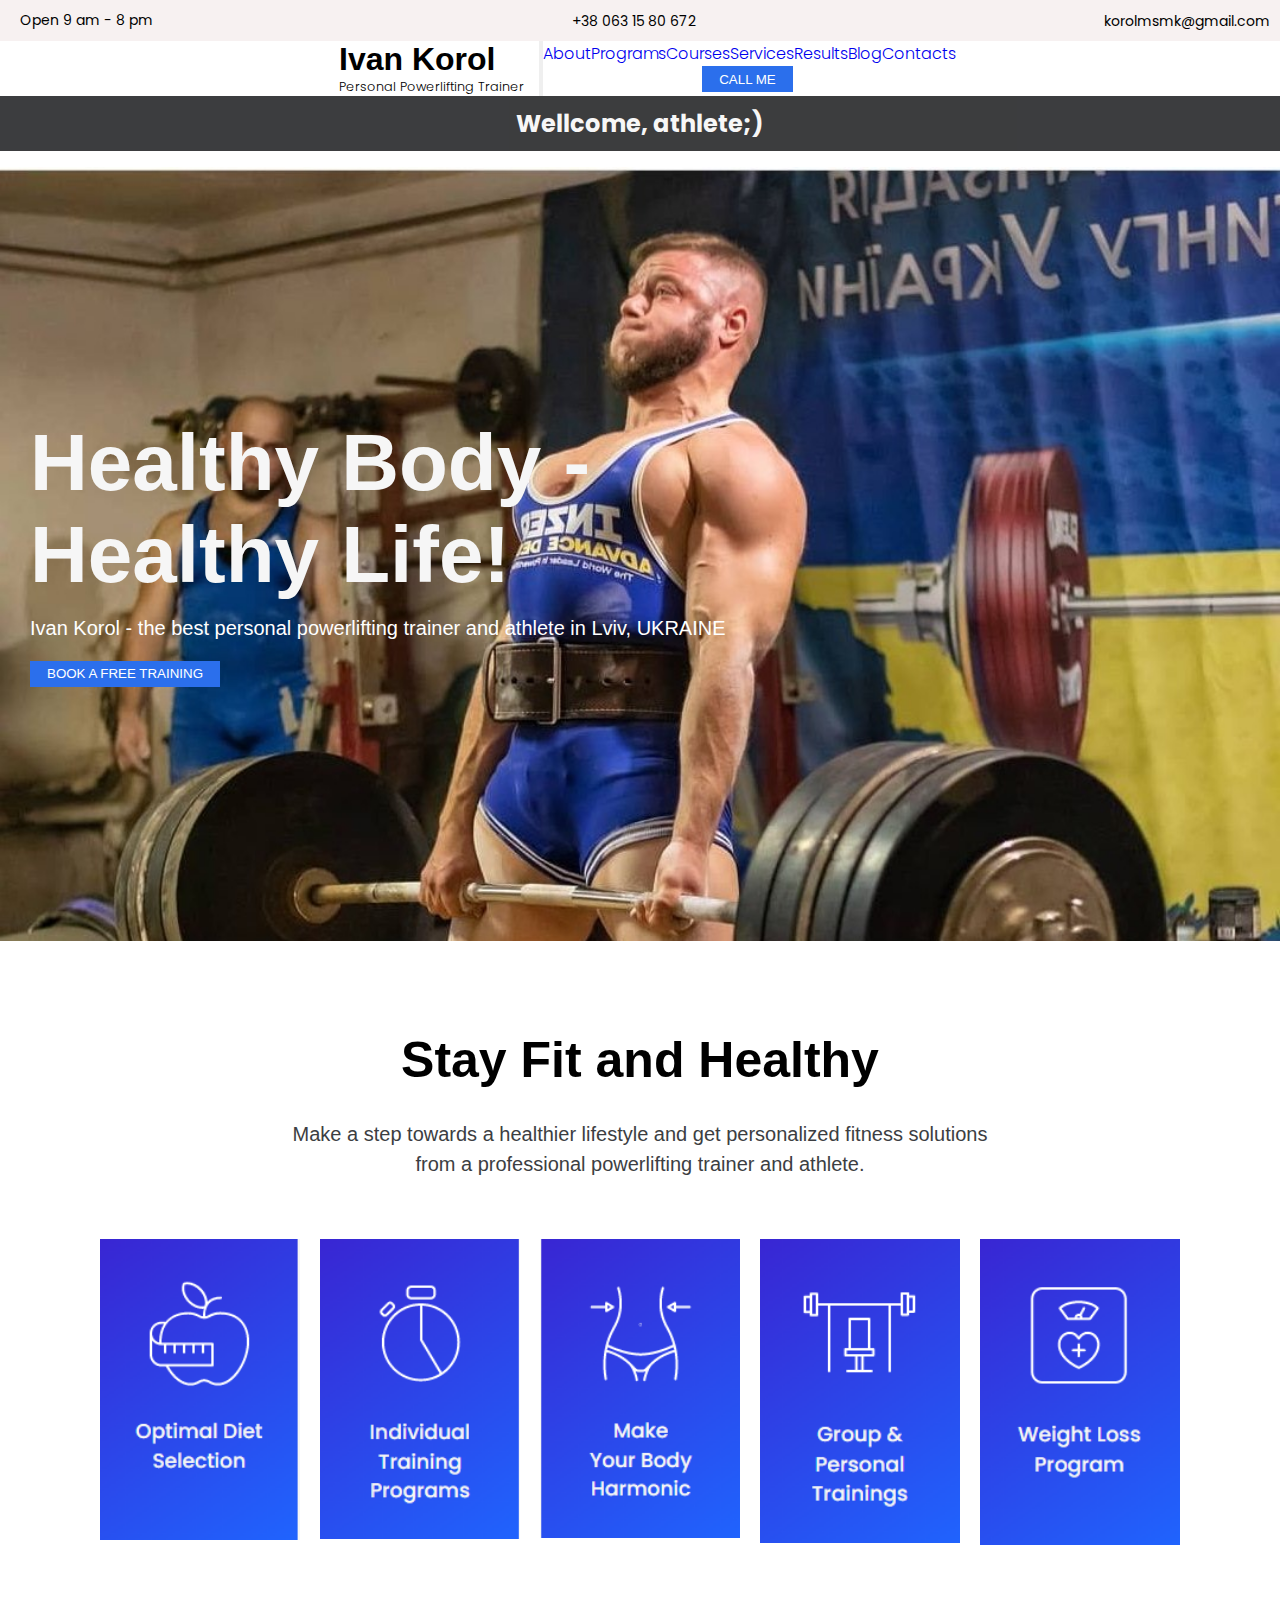
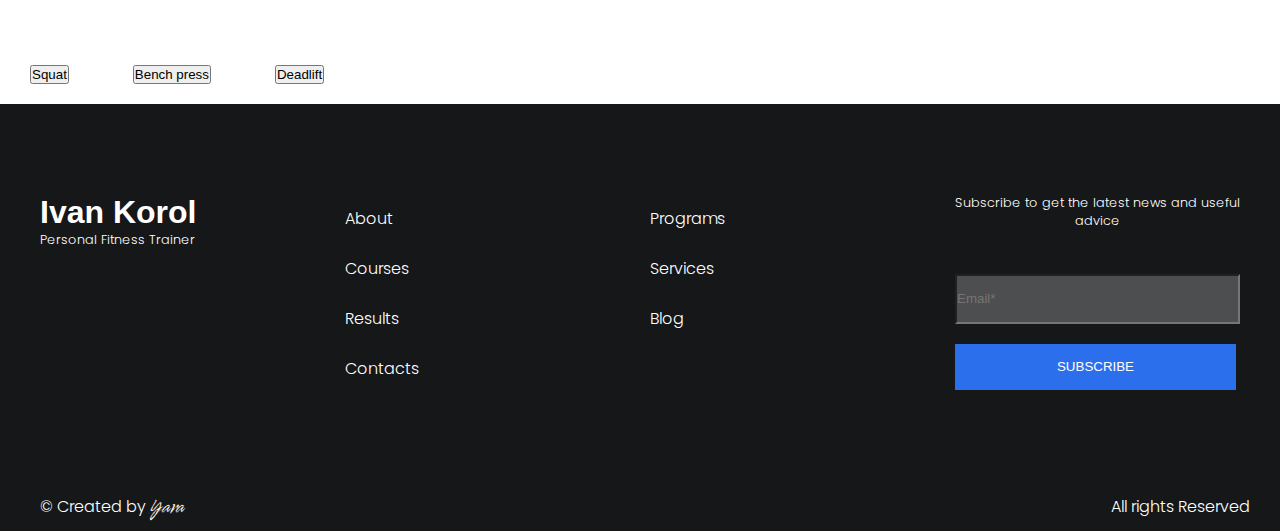
<file: index.html>
<!DOCTYPE html>
<html lang="en">
  <head>
    <meta charset="UTF-8" />
    <meta http-equiv="X-UA-Compatible" content="IE=edge" />
    <meta name="viewport" content="width=device-width, initial-scale=1.0" />
    <title>Powerlifting</title>
    <link href="https://cdn.jsdelivr.net/npm/bootstrap@5.2.0-beta1/dist/css/bootstrap.min.css" rel="stylesheet" integrity="sha384-0evHe/X+R7YkIZDRvuzKMRqM+OrBnVFBL6DOitfPri4tjfHxaWutUpFmBp4vmVor" crossorigin="anonymous">
    <link rel="stylesheet" href="css/index.css" />
    <style>
@import url('https://fonts.googleapis.com/css2?family=Poppins&family=Splash&display=swap');
</style>
  </head>
  <body>
    <header>
      <nav class="navbar navbar-expand-lg bg-light">
        <div class="contacts">
            <div class="contacts nav-link">Open 9 am - 8 pm</div>
            <a href="tel:+380631580672" class="nav-link tel">+38 063 15 80 672</a>
            <a href="mailto:korolmsmk@gmail.com" class="nav-link mail">korolmsmk@gmail.com</a>
        </div>
        <div class="container-fluid">          
          <div class="header-nav__logo">
            <a class="navbar-brand" href="#">Ivan Korol</a>
            <p>Personal Powerlifting Trainer</p>
          </div>       
          <button class="navbar-toggler" type="button" data-bs-toggle="collapse" data-bs-target="#headerNavbar" aria-controls="headerNavbar" aria-expanded="false" aria-label="Toggle navigation">
            <span class="navbar-toggler-icon"></span>
          </button>
          <div class="collapse navbar-collapse" id="headerNavbar">
            <div class="navbar-nav">
              <div class="navbar-nav-list">
                <a href="about.html" class="nav-link active" aria-current="page">About</a>
                <a href="programs.html" class="nav-link">Programs</a>
                <a href="#banner" class="nav-link">Courses</a>
                <a href="#main-solutions" class="nav-link">Services</a>
                <a href="results.html" class="nav-link">Results</a>
                <a href="#blog" class="nav-link">Blog</a>
                <a href="contacts.html" class="nav-link">Contacts</a>
              </div>
              <div class="contacts-burger">
                <div class="contacts-burger nav-link">Open 9 am - 8 pm</div>
                <a href="tel:+380631580672" class="nav-link tel">+38 063 15 80 672</a>
                <a href="mailto:korolmsmk@gmail.com" class="nav-link mail">korolmsmk@gmail.com</a>
              </div>
              
              <form class="container-fluid justify-content-center">
                <button class="btn btn-outline-success me-2" type="button">CALL ME</button>
              </form>
            </div>
          </div>
        </div>
      </nav>
      <div>
        
        <!--<div class="contacts">
          <div class="contacts-inner">
            <div>Open 9 am - 8 pm</div>
            <a href="tel:+380631580672" class="tel">+38 063 15 80 672</a>
            <a href="mailto:korolmsmk@gmail.com" class="mail"
              >korolmsmk@gmail.com</a
            >
          </div>
        </div>
        <nav class="header-navigation">
          <div class="container-fluid">
            <div class="header-nav__logo">
              <a href=""><h3 class="logo-name">Ivan Korol</h3></a>
              <p>Personal Powerlifting Trainer</p>
            </div>
            <div class="header-nav__menu">
              
            </div>
            <div class="header-nav__button">
              <button class="header-nav__button button">CALL ME</button>
            </div>
          </div>
        </nav>
      </div>-->
    </header>
    <main>
      <h1 id="fade">Wellcome, athlete;)</h1>
      <script src="https://code.jquery.com/jquery-2.1.0.js"></script>
      <script>
        $("#fade").fadeOut(3000);
      </script>
      <div id="banner">
        <div>
          <header>
            <h1 class="header-banner__h1">
              <span>Healthy Body -</span>
              <span>Healthy Life!</span>
            </h1>
            <p class="header-banner__p">
              Ivan Korol - the best personal powerlifting trainer and athlete in
              Lviv, UKRAINE
            </p>
          </header>
          <footer class="footer-banner">
            <button class="btn button">
              BOOK A FREE TRAINING
            </button>
          </footer>
        </div>
      </div>
      <div class="main">
        <section id="main-solutions">
          <header class="main-solutions__header">
            <div>
              <h2>Stay Fit and Healthy</h2>
              <p>
                Make a step towards a healthier lifestyle and get personalized
                fitness solutions
              </p>
              <p>from a professional powerlifting trainer and athlete.</p>
            </div>
          </header>
          <div class="main-solutions-block container-fluid">
            <div class="main-solutions__list">
              <div class="solutions-card">
                <img src="img/apple.png" alt="apple" />
              </div>
              <div class="solutions-card">
                <img src="img/clock.png" alt="clock" />
              </div>
              <div class="solutions-card">
                <img src="img/body.png" alt="body" />
              </div>
              <div class="solutions-card">
                <img src="img/barbell.png" alt="barbell" />
              </div>
              <div class="solutions-card">
                <img src="img/heart.png" alt="heart" />
              </div>
            </div>
          </div>
          
          </section>
        </div>
        
          <button class="show-modal">Squat</button>
          <button class="show-modal1">Bench press</button>
          <button class="show-modal2">Deadlift</button>
          <div class="exercise grid-container hidden container-fluid">
            <button class="close-modal">&times;</button>
            <h1 class="squat">SQUAT</h1>
            <p class="squat-paragraph">
              1. Safely load the barbell onto your traps and shoulders. Stand with your feet shoulder-width apart, toes slightly out,
              core braced, and chest up.
            </p>
            <p class="squat-paragraph1">
              2. Initiate a basic squat movement — hips back, knees bent, ensuring they fall out, not in. ...
            </p>
            <p class="squat-paragraph2">
              3. Push through your entire foot to return to start.
            </p>
            <div class="pictures">
              <img class="squat-start" src="./img/squat.png">
              <img class="squat-finish" src="./img/squat1.png">
            </div>            
          </div>
      
        <div class="overlay hidden"></div>
    </main>
    <footer class="footer container-fluid">
      <div class="footer-block">
        <div class="footer-block__menu">
          <div class="footer-block__menu__logo">
            <a href="index.html"><h3>Ivan Korol</h3></a>
            <p>Personal Fitness Trainer</p>
          </div>
          <div class="footer-block__menu__list">
              <a href="about.html">About</a>
              <a href="#banner">Courses</a>
              <a href="">Results</a>
              <a href="">Contacts</a>
          </div>
          <div class="footer-block__menu__list">
              <a href="">Programs</a>
              <a href="#main-solutions">Services</a>
              <a href="">Blog</a>
          </div>
          <div class="footer-block__menu__subscribe">
            <p>Subscribe to get the latest news and useful advice</p>
            <form action="index.html" class="footer__contacts">
              <input type="email" name="email" placeholder="Email*" class="footer-input"/>
              <button class="button btn">SUBSCRIBE</button>
            </form>
          </div>
        </div>
        <div class="underline">
          <div>© Created by <a href="https://www.instagram.com/yarakorol/" class="created">Yara</a></div>
          <div></div>
          <div class="underline__rigths">All rights Reserved</div>
        </div>
      </div>
    </footer>
    <script src="./js/modal.js"></script>
    <script src="https://cdn.jsdelivr.net/npm/bootstrap@5.2.0-beta1/dist/js/bootstrap.bundle.min.js" integrity="sha384-pprn3073KE6tl6bjs2QrFaJGz5/SUsLqktiwsUTF55Jfv3qYSDhgCecCxMW52nD2" crossorigin="anonymous"></script>
  </body>
</html>
</file>
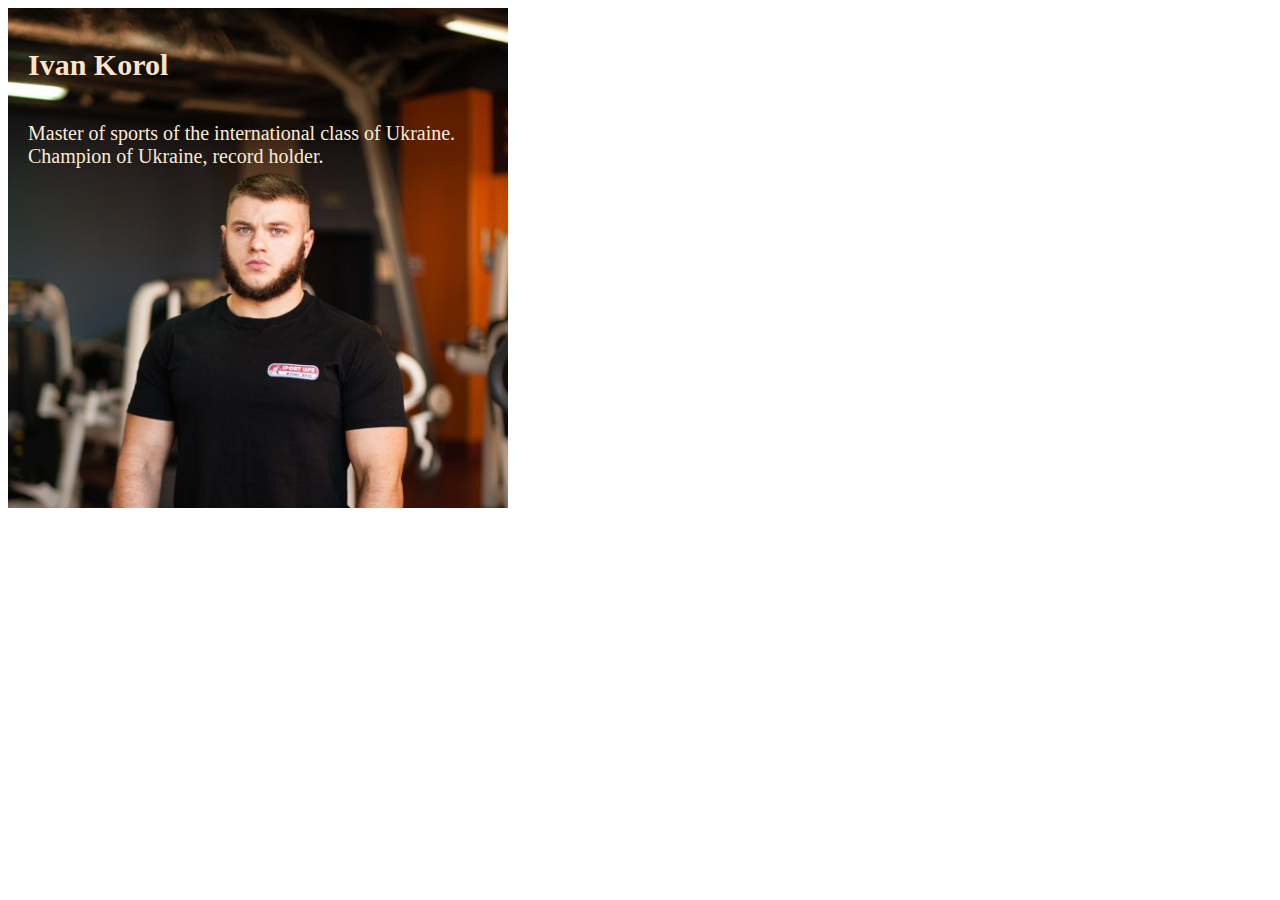
<file: about.html>
<!DOCTYPE html>
<html lang="en">
  <head>
    <meta charset="UTF-8" />
    <meta http-equiv="X-UA-Compatible" content="IE=edge" />
    <meta name="viewport" content="width=device-width, initial-scale=1.0" />
    <title>About</title>
    <link rel="stylesheet" href="css/about.css" />
  </head>
  <body>
    <div class="main">
      <h1>Ivan Korol</h1>
      <p>
        Master of sports of the international class of Ukraine. Champion of
        Ukraine, record holder.
      </p>
    </div>
  </body>
</html>
</file>
<file: css/index.css>
@import url(common.css);
@import url(index-header.css);
@import url(index-banner.css);
@import url(index-solutions.css);
@import url(index-footer.css);
@import url(modal.css);
</file>
<file: css/about.css>
.main {
    background-image: url("../img/about.jpg");
    width: 500px;
    height: 500px;
    background-repeat: no-repeat;
    background-size: cover;
    display: flex;
    flex-direction: column;
    justify-content: flex-start;
    text-align: start;
}

h1 {
    color: bisque;
    padding-left: 20px;
    padding-top: 20px;
    font-size: 30px;
}

p {
    color: antiquewhite;
    font-size: 20px;
    padding-left: 20px;
}

/*@media (min-width: 300px) {
    .main {
        width: 300px;
        height: 300px;
    }
}
</file>
